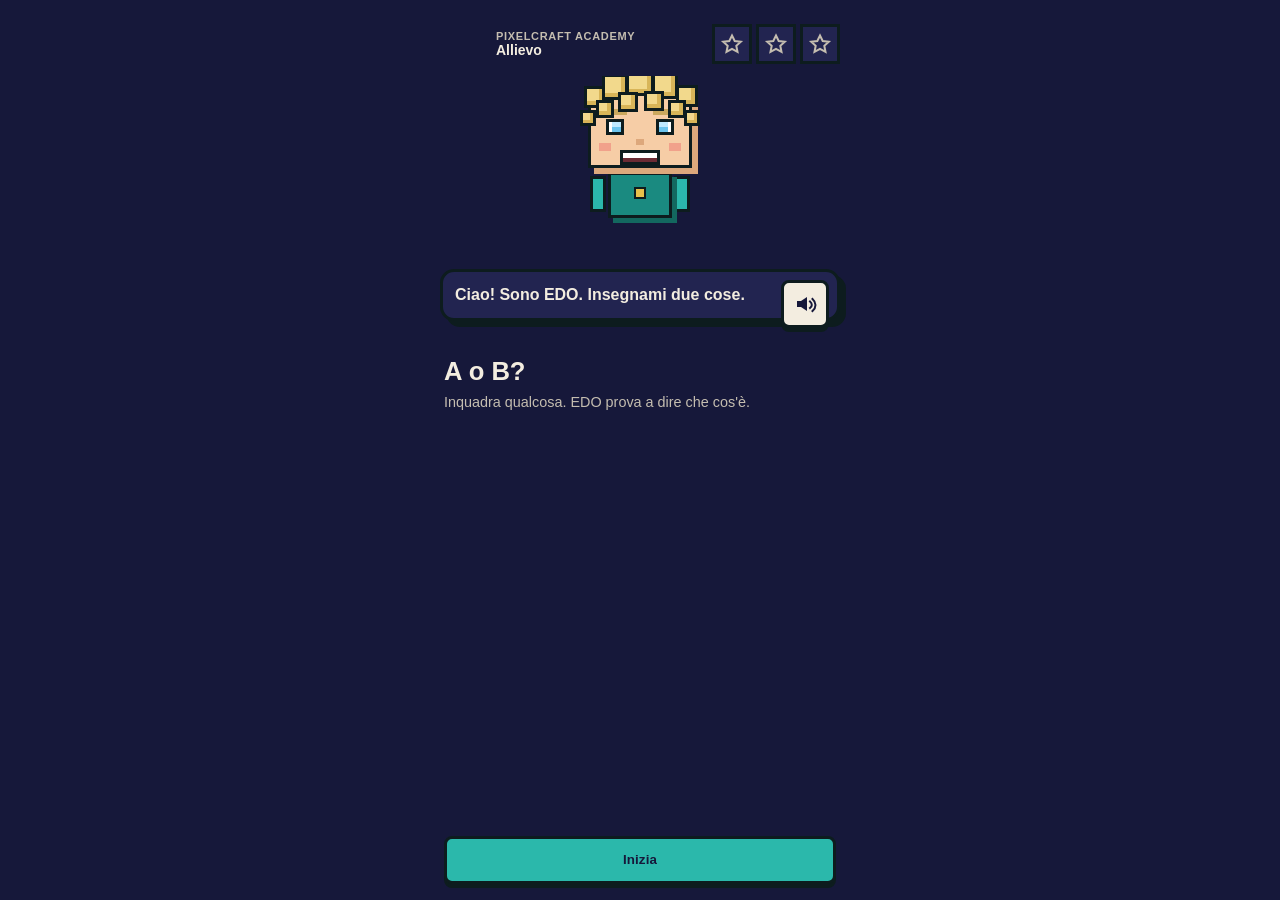
<file: index.html>
<!doctype html>
<html lang="it">
  <head>
    <meta charset="utf-8" />
    <meta
      name="viewport"
      content="width=device-width, initial-scale=1, viewport-fit=cover"
    />
    <meta name="theme-color" content="#16183A" />
    <meta name="apple-mobile-web-app-capable" content="yes" />
    <meta name="apple-mobile-web-app-status-bar-style" content="black-translucent" />
    <meta
      name="description"
      content="Insegna a EDO a riconoscere due cose. Tutto sul telefono."
    />
    <title>PixelCraft Academy</title>
    <base href="./" />
    <link rel="icon" type="image/svg+xml" href="./favicon.svg" />
    <link rel="apple-touch-icon" href="./apple-touch-icon.png" />
    <link rel="manifest" href="./manifest.json" />
    <link rel="stylesheet" href="./styles.css" />
  </head>
  <body>
    <div id="app" class="safe-shell">
      <header class="header">
        <button id="btn-back" class="btn-voxel btn-ghost btn-icon hidden" aria-label="Indietro">
          <svg class="icon" viewBox="0 0 24 24" aria-hidden="true">
            <path
              d="M14.5 5.5 8 12l6.5 6.5"
              fill="none"
              stroke="currentColor"
              stroke-width="2.6"
              stroke-linecap="square"
            />
          </svg>
        </button>
        <div id="header-spacer" class="btn-icon" style="visibility: hidden"></div>
        <div class="header-meta">
          <p class="kicker">PixelCraft Academy</p>
          <p class="profile">Allievo</p>
        </div>
        <div class="stars" aria-label="Stelle">
          <span class="star-slot" data-star="1">
            <svg class="icon" viewBox="0 0 24 24"><path d="M12 3.5 14.7 9l6.1.7-4.5 4.1 1.2 6.1L12 16.8 6.5 19.9 7.7 13.8 3.2 9.7 9.3 9z" fill="none" stroke="currentColor" stroke-width="2"/></svg>
          </span>
          <span class="star-slot" data-star="2">
            <svg class="icon" viewBox="0 0 24 24"><path d="M12 3.5 14.7 9l6.1.7-4.5 4.1 1.2 6.1L12 16.8 6.5 19.9 7.7 13.8 3.2 9.7 9.3 9z" fill="none" stroke="currentColor" stroke-width="2"/></svg>
          </span>
          <span class="star-slot" data-star="3">
            <svg class="icon" viewBox="0 0 24 24"><path d="M12 3.5 14.7 9l6.1.7-4.5 4.1 1.2 6.1L12 16.8 6.5 19.9 7.7 13.8 3.2 9.7 9.3 9z" fill="none" stroke="currentColor" stroke-width="2"/></svg>
          </span>
        </div>
      </header>

      <section id="screen-boot" class="screen">
        <div class="center">
          <div class="edo-wrap" data-edo-slot="boot"></div>
          <p id="boot-text" class="title">EDO si prepara…</p>
          <div class="conf-track progress">
            <div id="boot-bar" class="conf-fill high"></div>
          </div>
        </div>
      </section>

      <section id="screen-welcome" class="screen hidden">
        <div class="speech stack">
          <div class="edo-wrap" data-edo-slot="welcome"></div>
          <div class="speech-bubble">
            <p class="speech-text" data-line>Ciao! Sono EDO. Insegnami due cose.</p>
            <button class="btn-voxel btn-paper btn-icon btn-speak" data-speak aria-label="Ascolta EDO"></button>
          </div>
        </div>
        <div class="pad" style="margin-top: 24px">
          <h1 class="title" id="mission-title">Insegna a EDO a riconoscere</h1>
          <p class="muted" style="margin-top: 8px">Inquadra qualcosa. EDO prova a dire che cos'è.</p>
        </div>
        <div class="actions">
          <button id="btn-start" class="btn-voxel btn-wide">Inizia</button>
        </div>
      </section>

      <section id="screen-setup" class="screen hidden">
        <div class="speech stack">
          <div class="edo-wrap" data-edo-slot="setup"></div>
          <div class="speech-bubble">
            <p class="speech-text" data-line>Che cosa vuoi insegnarmi?</p>
            <button class="btn-voxel btn-paper btn-icon btn-speak" data-speak aria-label="Ascolta EDO"></button>
          </div>
        </div>
        <div class="pad">
          <label class="name-label" for="name-a">La prima cosa</label>
          <input id="name-a" class="name-input" type="text" maxlength="14" autocomplete="off" placeholder="gatto" />
          <label class="name-label" for="name-b">La seconda cosa</label>
          <input id="name-b" class="name-input" type="text" maxlength="14" autocomplete="off" placeholder="cane" />
          <p class="muted" style="margin-top: 14px">Oppure prova una di queste:</p>
          <div class="preset-row" id="preset-row">
            <button class="chip" data-preset="gatto|cane">gatto / cane</button>
            <button class="chip" data-preset="giallo|rosso">giallo / rosso</button>
            <button class="chip" data-preset="porta|finestra">porta / finestra</button>
            <button class="chip" data-preset="cucchiaio|forchetta">cucchiaio / forchetta</button>
            <button class="chip" data-preset="scarpa|calzino">scarpa / calzino</button>
          </div>
          <p class="muted" style="margin-top: 14px">
            Piu' le due cose si somigliano, piu' e' difficile per EDO. Prova a trovarne
            due che non riesce proprio a distinguere.
          </p>
        </div>
        <div class="actions">
          <button id="btn-names-go" class="btn-voxel btn-wide">Comincia</button>
        </div>
      </section>

      <section id="screen-collect" class="screen hidden">
        <div class="speech">
          <div class="edo-wrap compact" data-edo-slot="collect"></div>
          <div class="speech-bubble">
            <p class="speech-text" data-line></p>
            <button class="btn-voxel btn-paper btn-icon btn-speak" data-speak aria-label="Ascolta EDO"></button>
          </div>
        </div>
        <p class="hint pad" id="pick-hint"></p>
        <div class="grid-2 pad">
          <div id="card-a" class="panel ring">
            <button type="button" class="card-head" data-select="a">
              <span class="slot-chip slot-a"></span>
              <span>
                <strong>&nbsp;</strong>
                <span class="count" id="count-a">0 di 3</span>
              </span>
            </button>
            <div class="thumbs" id="thumbs-a"></div>
          </div>
          <div id="card-b" class="panel">
            <button type="button" class="card-head" data-select="b">
              <span class="slot-chip slot-b"></span>
              <span>
                <strong>&nbsp;</strong>
                <span class="count" id="count-b">0 di 3</span>
              </span>
            </button>
            <div class="thumbs" id="thumbs-b"></div>
          </div>
        </div>
        <div class="pad">
          <div id="card-other" class="panel">
            <button type="button" class="card-head" data-select="other">
              <svg class="icon-lg other-fill" viewBox="0 0 48 48" aria-hidden="true">
                <rect x="8" y="8" width="32" height="32" fill="none" stroke="currentColor" stroke-width="4" stroke-dasharray="6 5" />
                <path d="M18 20c0-4 3-6 6-6s6 2 6 6-5 4-5 8" fill="none" stroke="currentColor" stroke-width="4" stroke-linecap="square" />
                <rect x="22" y="33" width="5" height="5" fill="currentColor" />
              </svg>
              <span>
                <strong>ALTRO</strong>
                <span class="count" id="count-other">0</span>
              </span>
            </button>
            <p class="meter-help" id="other-hint"></p>
            <div class="thumbs" id="thumbs-other"></div>
          </div>
        </div>
        <p id="collect-hint" class="hint pad"></p>
        <div class="actions">
          <div class="grid-3">
            <button id="btn-photo" class="btn-voxel btn-paper">Fotografa</button>
            <button id="btn-draw" class="btn-voxel btn-paper">Disegna</button>
          </div>
          <button id="btn-train" class="btn-voxel btn-wide" disabled>Addestra</button>
          <button id="btn-change-labels" class="btn-voxel btn-ghost btn-wide">Cambia le due cose</button>
          <button id="btn-goto-test" class="btn-voxel btn-ghost btn-wide hidden">Prova EDO</button>
        </div>
      </section>

      <section id="screen-test" class="screen hidden">
        <div class="speech">
          <div class="edo-wrap compact" data-edo-slot="test"></div>
          <div class="speech-bubble">
            <p class="speech-text" data-line></p>
            <button class="btn-voxel btn-paper btn-icon btn-speak" data-speak aria-label="Ascolta EDO"></button>
          </div>
        </div>

        <div class="viewfinder">
          <video id="live-video" class="hidden" playsinline muted autoplay></video>
          <canvas id="frozen-canvas" class="hidden shot"></canvas>
          <p id="cam-fallback" class="cam-fallback">Inquadra qualcosa, poi blocca.</p>
          <div id="focus-grid" class="focus-grid hidden"></div>
          <div id="where-bar" class="where-bar hidden"><div id="where-fill"></div></div>
        </div>

        <!-- 1. il bambino scommette PRIMA di vedere la risposta -->
        <div id="phase-bet" class="hidden pad">
          <p class="ask" id="ask-line">Secondo te EDO cosa dice?</p>
          <div class="grid-3">
            <button class="btn-voxel btn-paper" data-bet="a">&nbsp;</button>
            <button class="btn-voxel btn-paper" data-bet="b">&nbsp;</button>
            <button class="btn-voxel btn-paper" data-bet="other">NESSUNO</button>
          </div>
        </div>

        <!-- 2. rivelazione + perche' -->
        <div id="phase-reveal" class="hidden pad">
          <p id="verdict" class="verdict"></p>
          <p id="edo-answer" class="guess"></p>
          <p id="vote-line" class="votes"></p>
          <div id="neighbours" class="neigh"></div>
          <p class="meter-help" id="neigh-help">Tocca una foto per buttarla via. EDO ricalcola subito.</p>
          <div class="grid-2">
            <button id="btn-where" class="btn-voxel btn-star">Dove ho guardato?</button>
            <button id="btn-focus" class="btn-voxel btn-paper">Guarda qui!</button>
          </div>
          <div id="focus-row" class="hidden grid-2" style="margin-top: 8px">
            <button id="btn-focus-go" class="btn-voxel">Guarda solo qui</button>
            <button id="btn-focus-cancel" class="btn-voxel btn-ghost">Annulla</button>
          </div>
          <div class="grid-2" style="margin-top: 8px">
            <button id="btn-right" class="btn-voxel">Ha indovinato</button>
            <button id="btn-wrong" class="btn-voxel btn-ghost">Ha sbagliato</button>
          </div>
          <div id="fix-row" class="hidden" style="margin-top: 8px; display: flex; flex-direction: column; gap: 8px">
            <p class="meter-help">Allora che cos'e' davvero?</p>
            <button id="btn-fix1" class="btn-voxel btn-ghost"></button>
            <button id="btn-fix2" class="btn-voxel btn-ghost"></button>
          </div>
        </div>

        <div class="actions">
          <p id="bet-score" class="seen-line"></p>
          <button id="btn-freeze" class="btn-voxel btn-wide">Blocca!</button>
          <button id="btn-again" class="btn-voxel btn-wide hidden">Prova un altro</button>
          <div class="grid-2" id="secondary-row">
            <button id="btn-shutter" class="btn-voxel btn-paper">Scatta</button>
            <button id="btn-add-more" class="btn-voxel btn-ghost">Aggiungi esempi</button>
          </div>
          <button id="btn-lesson" class="btn-voxel btn-star btn-wide hidden">Perche' i dati sono importanti</button>
        </div>
        <input id="file-input" type="file" accept="image/*" capture="environment" hidden />
      </section>

      <section id="screen-lesson" class="screen hidden">
        <div class="pad" style="display: flex; justify-content: space-between; align-items: center">
          <h1 class="title">Perché i dati sono importanti</h1>
          <button id="btn-lesson-speak" class="btn-voxel btn-paper btn-icon" aria-label="Ascolta EDO"></button>
        </div>
        <div class="panel lesson-card"><p id="lesson-p1"></p></div>
        <div class="panel lesson-card"><p id="lesson-p2"></p></div>
        <div class="panel lesson-card"><p id="lesson-p3"></p></div>
        <div class="panel lesson-card"><p id="lesson-p4"></p></div>
        <div class="actions">
          <button id="btn-lesson-done" class="btn-voxel btn-wide">Ho capito</button>
        </div>
      </section>

      <section id="screen-complete" class="screen hidden">
        <div class="speech stack">
          <div class="edo-wrap" data-edo-slot="complete"></div>
          <div class="speech-bubble">
            <p class="speech-text" data-line></p>
            <button class="btn-voxel btn-paper btn-icon btn-speak" data-speak aria-label="Ascolta EDO"></button>
          </div>
        </div>
        <div class="pad" style="text-align: center; margin-top: 16px">
          <h1 class="title">Missione 1 completata</h1>
          <p class="muted" style="margin-top: 8px">Hai insegnato tu a EDO. Senza i tuoi esempi non sapeva niente.</p>
        </div>
      </section>
    </div>

    <div id="overlay-permission" class="modal hidden">
      <div class="modal-card">
        <button id="btn-perm-cancel" class="btn-voxel btn-ghost">Annulla</button>
        <div class="edo-wrap" data-edo-slot="perm" style="margin: 12px auto 0"></div>
        <p class="title" style="text-align: center; margin-top: 12px">Mi serve la fotocamera per vedere.</p>
        <p class="muted" style="text-align: center; margin-top: 8px">
          EDO ha bisogno della fotocamera per vedere. Le foto restano sul telefono.
        </p>
        <button id="btn-perm-ok" class="btn-voxel btn-wide" style="margin-top: 20px">Va bene</button>
      </div>
    </div>

    <div id="overlay-camera" class="overlay-full hidden">
      <div class="safe-shell" style="height: 100%">
        <div class="header">
          <button id="btn-cam-close" class="btn-voxel btn-paper btn-icon" aria-label="Indietro"></button>
          <p class="profile" id="cam-label"></p>
        </div>
        <video id="cam-video" style="flex: 1; width: 100%; background: #000; object-fit: cover" playsinline muted autoplay></video>
        <p id="cam-fail" class="hint hidden">Niente fotocamera. Scatta o disegna.</p>
        <div class="actions">
          <button id="btn-snap" class="btn-voxel btn-wide">Scatta</button>
        </div>
      </div>
    </div>

    <div id="overlay-draw" class="overlay-full hidden">
      <div class="safe-shell" style="height: 100%">
        <div class="header">
          <button id="btn-draw-close" class="btn-voxel btn-ghost btn-icon" aria-label="Indietro"></button>
          <p class="profile" id="draw-label">Disegna</p>
        </div>
        <p class="hint pad">Disegna con il dito.</p>
        <canvas id="draw-canvas" class="draw-canvas" width="320" height="320"></canvas>
        <div class="pad" style="display: flex; gap: 8px; align-items: center">
          <button class="swatch" data-ink="#16183a" style="background: #16183a" aria-label="Colore"></button>
          <button class="swatch" data-ink="#e8954a" style="background: #e8954a" aria-label="Colore"></button>
          <button class="swatch" data-ink="#d4544a" style="background: #d4544a" aria-label="Colore"></button>
          <button id="btn-draw-clear" class="btn-voxel btn-ghost" style="margin-left: auto">Cancella</button>
        </div>
        <div class="actions">
          <button id="btn-draw-save" class="btn-voxel btn-wide">Salva</button>
        </div>
      </div>
    </div>

    <div id="overlay-train" class="modal hidden">
      <div class="modal-card" style="text-align: center">
        <div class="edo-wrap" data-edo-slot="train" style="margin: 0 auto"></div>
        <p class="title" style="margin-top: 16px">Studio i tuoi esempi.</p>
      </div>
    </div>

    <script src="./vendor/tf.min.js"></script>
    <script type="module" src="./js/app.js"></script>
  </body>
</html>
</file>
<file: styles.css>
:root {
  --bg: #16183a;
  --surface: #222450;
  --surface-2: #2c2f62;
  --fg: #f3ede0;
  --muted: #c4bdb0;
  --edo: #2bb8ab;
  --edo-dark: #1a8a80;
  --visor: #0d1c1e;
  --cat: #e8954a;
  --house: #d4544a;
  --star: #e8c04a;
  --ok: #4ead72;
  --warn: #e09a3e;
  --paper: #f3ede0;
  --ink: #16183a;
  --font: "Trebuchet MS", "Avenir Next", "Segoe UI", sans-serif;
}

*,
*::before,
*::after {
  box-sizing: border-box;
}

html {
  -webkit-font-smoothing: antialiased;
}

html,
body {
  margin: 0;
  min-height: 100dvh;
  background: var(--bg);
  color: var(--fg);
  font-family: var(--font);
}

button:not(:disabled),
[role="button"]:not(:disabled) {
  cursor: pointer;
}

button {
  font-family: inherit;
}

h1,
h2,
h3 {
  text-wrap: balance;
  margin: 0;
}

p {
  text-wrap: pretty;
  margin: 0;
}

img {
  display: block;
  max-width: 100%;
}

.hidden {
  display: none !important;
}

.safe-shell {
  height: 100dvh;
  min-height: 100dvh;
  max-width: 28rem;
  margin: 0 auto;
  display: flex;
  flex-direction: column;
  padding-top: max(12px, env(safe-area-inset-top));
  padding-bottom: max(12px, env(safe-area-inset-bottom));
  padding-left: max(12px, env(safe-area-inset-left));
  padding-right: max(12px, env(safe-area-inset-right));
}

.header {
  position: sticky;
  top: 0;
  z-index: 20;
  display: flex;
  align-items: center;
  gap: 8px;
  padding: 8px 12px;
  background: var(--bg);
}

.header-meta {
  min-width: 0;
  flex: 1;
}

.kicker {
  font-size: 11px;
  font-weight: 800;
  letter-spacing: 0.06em;
  text-transform: uppercase;
  color: var(--muted);
  white-space: nowrap;
  overflow: hidden;
  text-overflow: ellipsis;
}

.profile {
  font-size: 14px;
  font-weight: 800;
}

.stars {
  display: flex;
  gap: 4px;
}

.star-slot {
  width: 40px;
  height: 40px;
  display: grid;
  place-items: center;
  border: 3px solid var(--visor);
  background: var(--surface);
  color: var(--muted);
}

.star-slot.on {
  background: var(--star);
  color: var(--ink);
}

.icon {
  width: 24px;
  height: 24px;
}

.icon-lg {
  width: 32px;
  height: 32px;
}

.speech {
  display: flex;
  align-items: flex-end;
  gap: 8px;
  padding: 0 12px;
}

.speech.stack {
  flex-direction: column;
  align-items: center;
}

.speech-bubble {
  position: relative;
  flex: 1;
  min-width: 0;
  background: var(--surface);
  border: 3px solid var(--visor);
  box-shadow: 6px 6px 0 var(--visor);
  border-radius: 14px;
  padding: 12px 56px 12px 12px;
}

.speech.stack .speech-bubble {
  width: 100%;
  margin-top: 16px;
}

.speech-text {
  font-weight: 700;
  line-height: 1.35;
}

.btn-speak {
  position: absolute;
  top: 8px;
  right: 8px;
}

.screen {
  flex: 1 1 auto;
  min-height: 0;
  display: flex;
  flex-direction: column;
  gap: 12px;
  overflow-y: auto;
  -webkit-overflow-scrolling: touch;
}

.pad {
  padding: 0 16px;
}

.title {
  font-size: 1.6rem;
  font-weight: 800;
  line-height: 1.15;
}

.muted {
  color: var(--muted);
  font-size: 0.9rem;
}

.hint {
  text-align: center;
  font-size: 0.85rem;
  font-weight: 700;
  color: var(--muted);
}

.actions {
  position: sticky;
  bottom: 0;
  z-index: 10;
  margin-top: auto;
  display: flex;
  flex-direction: column;
  gap: 8px;
  padding: 8px 16px 4px;
  background: var(--bg);
}

.grid-2 {
  display: grid;
  grid-template-columns: 1fr 1fr;
  gap: 12px;
}

.grid-3 {
  display: grid;
  grid-template-columns: 1fr 1fr 1fr;
  gap: 8px;
}

.btn-voxel {
  min-height: 48px;
  min-width: 48px;
  padding: 0.7rem 1.1rem;
  border: 3px solid var(--visor);
  box-shadow: 0 4px 0 var(--visor);
  border-radius: 8px;
  font-weight: 800;
  letter-spacing: 0.01em;
  line-height: 1.2;
  color: var(--ink);
  background: var(--edo);
  touch-action: manipulation;
  user-select: none;
  transition:
    transform 150ms cubic-bezier(0.22, 1, 0.36, 1),
    box-shadow 150ms cubic-bezier(0.22, 1, 0.36, 1);
}

.btn-voxel:active:not(:disabled) {
  transform: translateY(3px);
  box-shadow: 0 1px 0 var(--visor);
}

.btn-voxel:disabled {
  opacity: 0.45;
  box-shadow: 0 2px 0 var(--visor);
}

.btn-icon {
  display: grid;
  place-items: center;
  width: 48px;
  height: 48px;
  padding: 0;
}

.btn-ghost {
  background: var(--surface);
  color: var(--fg);
}

.btn-paper {
  background: var(--paper);
  color: var(--ink);
}

.btn-star {
  background: var(--star);
  color: var(--ink);
}

.btn-wide {
  width: 100%;
}

.panel {
  background: var(--surface);
  border: 3px solid var(--visor);
  box-shadow: 6px 6px 0 var(--visor);
  border-radius: 14px;
  padding: 12px;
}

.panel.ring {
  box-shadow: 6px 6px 0 var(--visor), 0 0 0 4px var(--edo);
}

.card-head {
  display: flex;
  align-items: center;
  gap: 8px;
  width: 100%;
  background: none;
  border: 0;
  color: inherit;
  padding: 0;
  text-align: left;
}

.card-head strong {
  font-size: 14px;
}

.count {
  font-family: ui-monospace, monospace;
  font-size: 12px;
  color: var(--muted);
  font-variant-numeric: tabular-nums;
}

.thumbs {
  display: grid;
  grid-template-columns: repeat(3, 1fr);
  gap: 4px;
  min-height: 72px;
  margin-top: 8px;
}

.thumb {
  position: relative;
  aspect-ratio: 1;
  overflow: hidden;
  background: var(--paper);
}

.thumb img {
  width: 100%;
  height: 100%;
  object-fit: cover;
}

.thumb-x {
  position: absolute;
  top: 0;
  right: 0;
  width: 28px;
  height: 28px;
  border: 0;
  background: var(--visor);
  color: var(--fg);
  font-weight: 800;
}

.viewfinder {
  margin: 0 16px;
  overflow: hidden;
  border: 3px solid var(--visor);
  background: var(--visor);
  min-height: 144px;
}

.viewfinder video,
.viewfinder .cam-fallback {
  width: 100%;
  height: 144px;
  object-fit: cover;
}

.cam-fallback {
  display: grid;
  place-items: center;
  text-align: center;
  padding: 12px;
  color: var(--muted);
  font-size: 14px;
}

.guess {
  text-align: center;
  font-size: 1.4rem;
  font-weight: 800;
}

.conf {
  padding: 0 16px;
}

.conf-top {
  display: flex;
  justify-content: space-between;
  font-size: 12px;
  font-weight: 800;
  letter-spacing: 0.06em;
  text-transform: uppercase;
  margin-bottom: 4px;
}

.conf-track {
  height: 18px;
  border: 3px solid var(--visor);
  background: var(--visor);
  overflow: hidden;
}

.conf-fill {
  height: 100%;
  background: var(--warn);
  width: 0;
  transition: width 250ms cubic-bezier(0.22, 1, 0.36, 1);
}

.conf-fill.ok {
  background: var(--ok);
}

.conf-fill.high {
  background: var(--edo);
}

.other-fill {
  color: var(--muted);
}

.meter + .meter {
  margin-top: 14px;
}

.meter-help {
  margin: 5px 0 0;
  font-size: 11px;
  line-height: 1.3;
  color: var(--muted);
}

.seen-line {
  margin: 14px 0 0;
  font-size: 12px;
  font-weight: 800;
  letter-spacing: 0.04em;
  text-transform: uppercase;
  color: var(--muted);
  border-top: 2px solid var(--surface-2);
  padding-top: 10px;
}

.lesson-card {
  margin: 0 16px;
  padding: 12px 16px;
}

.modal {
  position: fixed;
  inset: 0;
  z-index: 40;
  display: grid;
  place-items: center;
  background: color-mix(in srgb, var(--visor) 70%, transparent);
  padding: 16px;
}

.modal-card {
  width: 100%;
  max-width: 28rem;
  background: var(--surface);
  border: 3px solid var(--visor);
  box-shadow: 6px 6px 0 var(--visor);
  border-radius: 14px;
  padding: 20px;
}

.overlay-full {
  position: fixed;
  inset: 0;
  z-index: 40;
  background: var(--bg);
  display: flex;
  flex-direction: column;
}

.draw-canvas {
  margin: 8px 16px;
  width: calc(100% - 32px);
  max-width: 320px;
  align-self: center;
  aspect-ratio: 1;
  touch-action: none;
  border: 3px solid var(--visor);
  background: var(--paper);
}

.swatch {
  width: 48px;
  height: 48px;
  border: 3px solid var(--visor);
}

.edo-wrap {
  position: relative;
  width: 132px;
  height: 169px;
  flex-shrink: 0;
  overflow: visible;
}

.edo-wrap.compact {
  width: 82px;
  height: 105px;
}

.edo-wrap.compact .edo {
  transform: scale(0.62);
  transform-origin: top left;
}

.edo {
  --edo-size: 132px;
  width: var(--edo-size);
  height: calc(var(--edo-size) * 1.28);
  position: relative;
}

.edo-antenna {
  position: absolute;
  left: 50%;
  top: 0;
  width: 8px;
  height: 16px;
  background: var(--edo);
  transform: translateX(-50%);
  border: 2px solid var(--visor);
  z-index: 3;
}

.edo-knob {
  position: absolute;
  left: 50%;
  top: -6px;
  width: 14px;
  height: 14px;
  background: var(--star);
  border: 2px solid var(--visor);
  transform: translateX(-50%);
  z-index: 4;
}

.edo-head {
  position: absolute;
  left: 14px;
  top: 14px;
  width: 104px;
  height: 78px;
  background: var(--edo);
  border: 3px solid var(--visor);
  box-shadow: 6px 6px 0 var(--edo-dark);
  z-index: 2;
}

.edo-visor {
  position: absolute;
  left: 10px;
  top: 16px;
  right: 10px;
  height: 44px;
  background: var(--visor);
}

.edo-eye {
  position: absolute;
  top: 12px;
  width: 14px;
  height: 14px;
  background: var(--fg);
  border-radius: 50%;
}

.edo-eye.left {
  left: 16px;
}

.edo-eye.right {
  right: 16px;
}

.edo-pupil {
  position: absolute;
  left: 4px;
  top: 5px;
  width: 6px;
  height: 6px;
  background: var(--visor);
  border-radius: 50%;
}

.edo-body {
  position: absolute;
  left: 34px;
  top: 96px;
  width: 64px;
  height: 46px;
  background: var(--edo-dark);
  border: 3px solid var(--visor);
  box-shadow: 5px 5px 0 #13685f;
  z-index: 1;
}

.edo-arm {
  position: absolute;
  top: 100px;
  width: 16px;
  height: 36px;
  background: var(--edo);
  border: 3px solid var(--visor);
  z-index: 0;
}

.edo-arm.left {
  left: 16px;
}

.edo-arm.right {
  right: 16px;
}

.edo-light {
  position: absolute;
  left: 50%;
  top: 12px;
  width: 12px;
  height: 12px;
  background: var(--star);
  transform: translateX(-50%);
  border: 2px solid var(--visor);
}

.edo.think .edo-eye {
  height: 4px;
  top: 17px;
}

.edo.unsure .edo-eye {
  height: 10px;
  width: 16px;
}

.edo.happy .edo-light {
  background: var(--ok);
}

.progress {
  width: min(100%, 20rem);
  margin: 0 auto;
}

.center {
  flex: 1;
  display: flex;
  flex-direction: column;
  align-items: center;
  justify-content: center;
  gap: 16px;
  padding: 24px;
  text-align: center;
}

.cat-fill {
  color: var(--cat);
}

.house-fill {
  color: var(--house);
}

@media (prefers-reduced-motion: no-preference) {
  .edo-eye {
    animation: edo-blink 4.2s steps(1, end) infinite;
  }
  .edo.think .edo-head {
    animation: edo-study 1.1s ease-in-out infinite;
  }
  .edo.think .edo-arm.left {
    transform-origin: top center;
    animation: edo-wave 1.1s ease-in-out infinite;
  }
}

@keyframes edo-blink {
  0%,
  92%,
  100% {
    height: 14px;
    top: 12px;
  }
  94%,
  97% {
    height: 3px;
    top: 18px;
  }
}

@keyframes edo-study {
  0%,
  100% {
    transform: translateY(0);
  }
  50% {
    transform: translateY(3px);
  }
}

@keyframes edo-wave {
  0%,
  100% {
    transform: rotate(0);
  }
  50% {
    transform: rotate(-18deg);
  }
}

@media (prefers-reduced-motion: reduce) {
  .edo-eye,
  .edo.think .edo-head,
  .edo.think .edo-arm.left {
    animation: none;
  }
}

/* ---- Schermata di prova: scommessa, rivelazione, vicini ---- */

.shot {
  width: 100%;
  display: block;
  background: var(--paper);
}

.where-bar {
  position: absolute;
  left: 0;
  right: 0;
  bottom: 0;
  height: 8px;
  background: rgba(6, 10, 34, 0.6);
}

.where-bar > div {
  height: 100%;
  width: 0%;
  background: var(--edo);
  transition: width 0.12s linear;
}

.ask {
  font-size: 17px;
  font-weight: 800;
  text-align: center;
  margin-bottom: 10px;
}

.verdict {
  text-align: center;
  font-size: 15px;
  font-weight: 800;
  letter-spacing: 0.03em;
  text-transform: uppercase;
}

.verdict.good {
  color: var(--edo);
}

.verdict.miss {
  color: var(--muted);
}

.votes {
  text-align: center;
  font-size: 15px;
  font-weight: 700;
  margin-top: 4px;
}

.neigh {
  display: grid;
  grid-template-columns: repeat(3, 1fr);
  gap: 8px;
  margin-top: 12px;
}

.neigh-cell {
  position: relative;
  padding: 0;
  border: 3px solid var(--surface-2);
  border-radius: 10px;
  overflow: hidden;
  background: var(--paper);
  aspect-ratio: 1;
  color: inherit;
}

.neigh-cell.agrees {
  border-color: var(--edo);
}

.neigh-cell img,
.neigh-blank {
  display: block;
  width: 100%;
  height: 100%;
  object-fit: cover;
  background: var(--surface-2);
}

.neigh-tag {
  position: absolute;
  left: 0;
  right: 0;
  bottom: 0;
  padding: 3px 0;
  font-size: 10px;
  font-weight: 800;
  letter-spacing: 0.04em;
  text-align: center;
  background: rgba(6, 10, 34, 0.82);
  color: var(--fg);
}

/* ---- EDO v2: capelli ricci a blocchi, occhi azzurro ghiaccio ---- */

:root {
  --hair: #f2d98c;
  --hair-dark: #d8b558;
  --ice: #bfe9ff;
  --ice-deep: #6cc4ee;
  --cheek: #f09a86;
}

.edo-curls {
  position: absolute;
  left: 8px;
  top: -6px;
  width: 116px;
  height: 44px;
  z-index: 3;
  pointer-events: none;
}

/* ogni ricciolo e' un blocco: nessuna curva, coerente con lo stile voxel */
.edo-curls i {
  position: absolute;
  left: var(--x);
  top: var(--y);
  width: var(--s);
  height: var(--s);
  background: var(--hair);
  border: 3px solid var(--visor);
  box-shadow: inset -4px -4px 0 var(--hair-dark);
}

.edo-antenna,
.edo-knob {
  z-index: 5;
}

.edo-eye {
  width: 18px;
  height: 18px;
  top: 10px;
  background: var(--ice);
  border: 2px solid var(--ice-deep);
  border-radius: 4px;
  box-shadow: 0 0 10px rgba(108, 196, 238, 0.75);
}

.edo-eye.left {
  left: 14px;
}

.edo-eye.right {
  right: 14px;
}

/* pupilla scura + riflesso: e' il riflesso che rende lo sguardo vivo */
.edo-pupil {
  left: 4px;
  top: 5px;
  width: 8px;
  height: 8px;
  border-radius: 2px;
  background: var(--visor);
  box-shadow: 5px -3px 0 rgba(255, 255, 255, 0.95);
}

.edo-cheek {
  position: absolute;
  bottom: 8px;
  width: 12px;
  height: 8px;
  background: var(--cheek);
  opacity: 0.75;
}

.edo-cheek.left {
  left: 12px;
}

.edo-cheek.right {
  right: 12px;
}

/* ---- Tutto in una schermata: niente scorrimento per raggiungere i tasti ---- */

.viewfinder {
  min-height: 0;
}

.viewfinder video,
.viewfinder .cam-fallback,
.viewfinder .shot {
  height: clamp(110px, 24vh, 190px);
  object-fit: cover;
}

#screen-test .speech {
  padding: 0 12px;
}

#screen-test .speech-text {
  font-size: 14px;
  line-height: 1.3;
}

#screen-test .edo-wrap.compact {
  width: 66px;
  height: 84px;
}

#screen-test .edo-wrap.compact .edo {
  transform: scale(0.5);
}

#screen-test .ask {
  font-size: 16px;
  margin-bottom: 8px;
}

#screen-test .neigh {
  margin-top: 8px;
}

#screen-test .neigh-cell {
  aspect-ratio: 1.15;
}

#screen-test .verdict {
  font-size: 14px;
}

#screen-test .votes {
  font-size: 14px;
  margin-top: 2px;
}

#screen-test #neigh-help {
  margin: 6px 0 8px;
}

#screen-test .actions {
  padding-bottom: max(6px, env(safe-area-inset-bottom));
}

/* ---- EDO v3: volto a pixel in stile voxel ---- */

:root {
  --skin: #f6cda6;
  --skin-dark: #dda87c;
  --brow: #cba85e;
  --mouth: #6b2b34;
}

/* niente antenna: il posto in cima e' dei capelli */
.edo-antenna,
.edo-knob {
  display: none;
}

.edo-head {
  background: var(--skin);
  box-shadow: 6px 6px 0 var(--skin-dark);
}

.edo-curls i.side {
  box-shadow: inset -3px -3px 0 var(--hair-dark);
}

/* il volto occupa il cubo intero: nessuna visiera scura */
.edo-face {
  position: absolute;
  inset: 0;
}

.edo-brow {
  position: absolute;
  top: 16px;
  width: 20px;
  height: 6px;
  background: var(--brow);
}

.edo-brow.left {
  left: 16px;
}

.edo-brow.right {
  right: 16px;
}

.edo-eye {
  position: absolute;
  top: 26px;
  width: 18px;
  height: 16px;
  background: #ffffff;
  border: 3px solid var(--visor);
  border-radius: 0;
  box-shadow: none;
}

.edo-eye.left {
  left: 15px;
}

.edo-eye.right {
  right: 15px;
}

/* iride azzurro ghiaccio a blocco, come una skin di Minecraft */
.edo-pupil {
  position: absolute;
  left: 3px;
  top: 0;
  width: 9px;
  height: 100%;
  border-radius: 0;
  background: var(--ice);
  box-shadow: inset 0 -5px 0 var(--ice-deep);
}

.edo-eye.right .edo-pupil {
  left: auto;
  right: 3px;
}

.edo-nose {
  position: absolute;
  left: 50%;
  top: 46px;
  width: 8px;
  height: 6px;
  margin-left: -4px;
  background: var(--skin-dark);
}

.edo-cheek {
  position: absolute;
  top: 50px;
  bottom: auto;
  width: 12px;
  height: 8px;
  background: var(--cheek);
  opacity: 0.85;
}

.edo-cheek.left {
  left: 8px;
}

.edo-cheek.right {
  right: 8px;
}

/* sorriso aperto con la fila di denti: e' il tratto che lo fa sembrare lui */
.edo-mouth {
  position: absolute;
  left: 50%;
  top: 57px;
  width: 40px;
  height: 15px;
  margin-left: -20px;
  background: var(--mouth);
  border: 3px solid var(--visor);
  overflow: hidden;
}

.edo-teeth {
  position: absolute;
  left: 0;
  top: 0;
  width: 100%;
  height: 5px;
  background: #ffffff;
}

.edo.think .edo-eye {
  height: 6px;
  top: 31px;
}

.edo.unsure .edo-eye {
  height: 12px;
  width: 20px;
}

.edo.happy .edo-mouth {
  height: 18px;
  top: 55px;
}

/* ---- Griglia "guarda qui" sopra il fotogramma ---- */

.viewfinder {
  position: relative;
}

.focus-grid {
  position: absolute;
  inset: 0;
  display: grid;
  grid-template-columns: repeat(5, 1fr);
  grid-template-rows: repeat(5, 1fr);
  z-index: 4;
}

.focus-grid i {
  border: 1px solid rgba(255, 255, 255, 0.28);
  cursor: pointer;
}

.focus-grid i.on {
  background: rgba(63, 214, 196, 0.38);
  border-color: var(--edo);
  box-shadow: inset 0 0 0 2px var(--edo);
}

/* ---- Scelta libera delle due categorie ---- */

.name-label {
  display: block;
  margin: 14px 0 6px;
  font-size: 12px;
  font-weight: 800;
  letter-spacing: 0.06em;
  text-transform: uppercase;
  color: var(--muted);
}

.name-input {
  width: 100%;
  padding: 14px 12px;
  font: inherit;
  font-size: 18px;
  font-weight: 700;
  color: var(--visor);
  background: var(--paper);
  border: 4px solid var(--visor);
  border-radius: 10px;
  box-shadow: 5px 5px 0 rgba(6, 10, 34, 0.55);
}

.preset-row {
  display: flex;
  flex-wrap: wrap;
  gap: 8px;
  margin-top: 8px;
}

.chip {
  padding: 8px 12px;
  font: inherit;
  font-size: 13px;
  font-weight: 800;
  color: var(--fg);
  background: var(--surface-2);
  border: 3px solid var(--visor);
  border-radius: 999px;
  min-height: 40px;
}

/* ---- Indicatori di categoria: neutri, i nomi li sceglie il bambino ---- */

.slot-chip {
  display: inline-block;
  flex: none;
  width: 34px;
  height: 34px;
  border: 4px solid var(--visor);
  box-shadow: inset -6px -6px 0 rgba(6, 10, 34, 0.28);
}

.slot-chip.slot-a {
  background: var(--edo);
}

.slot-chip.slot-b {
  background: var(--star);
}
</file>
